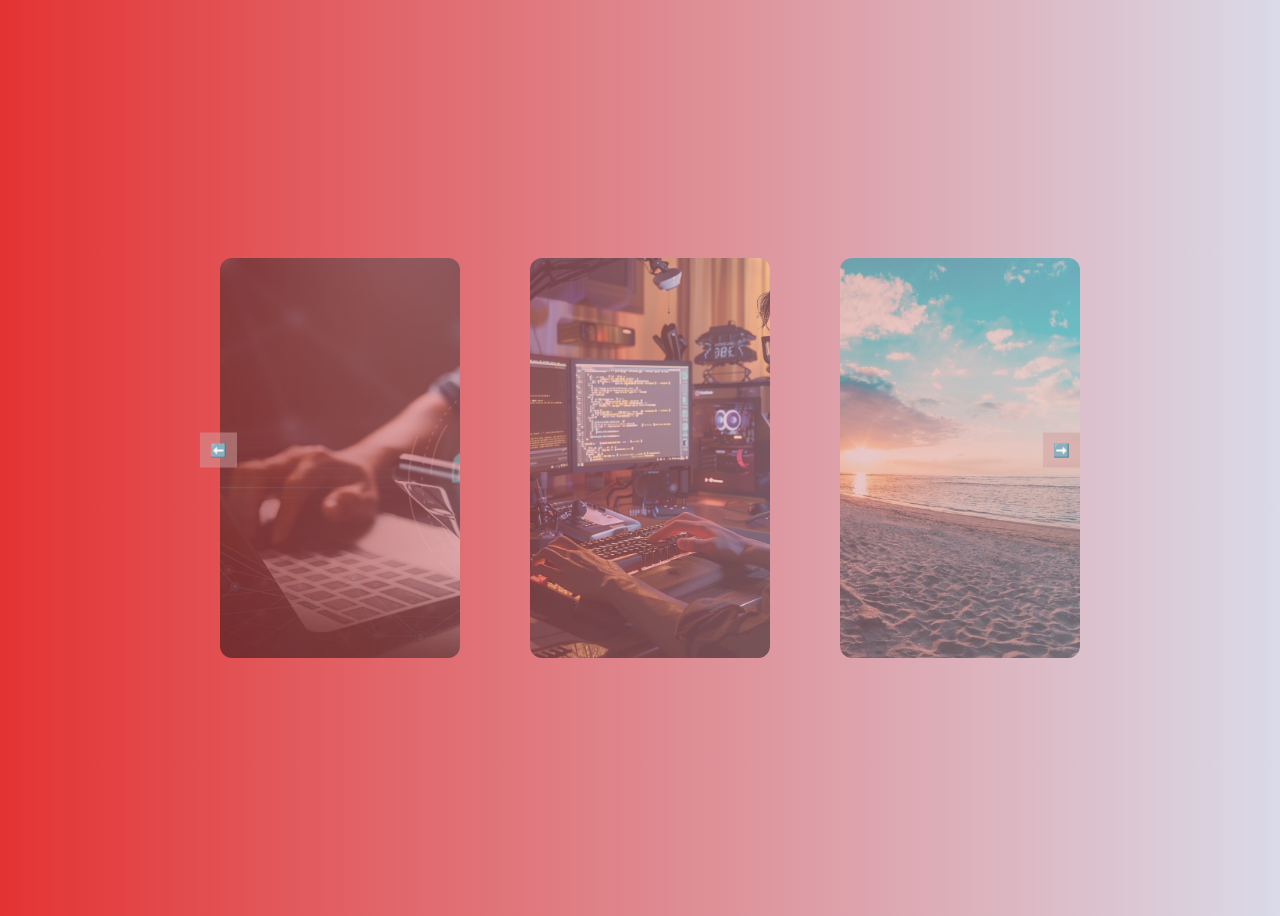
<file: image-slider/imageslider.html>
<!DOCTYPE html>
<html lang="en">
<head>
    <meta charset="UTF-8">
    <meta name="viewport" content="width=device-width, initial-scale=1.0">
    <title>image slider</title>
    <link href="imageslider.css" rel="stylesheet">
</head>
<body>
   
    <div class="wrapper">
        <button class="left" onclick="moveLeft()">⬅️</button>
        <div class="slider" id="slider">
    <img src="jaya1.jpeg" alt="image not found">
    <img src="jaya2.jpeg" alt="image not found">
    <img src="jaya3.jpeg" alt="image not found">
    <img src="jaya4.jpeg" alt="image not found">
    <img src="jaya5.jpeg" alt="image not found">
    <img src="jaya6.jpeg" alt="image not found">
    <img src="jaya7.jpeg" alt="image not found">
    <img src="jaya8.jpeg" alt="image not found">
        </div>
    <button class="right" onclick="moveRight()">➡️</button>
    </div>
    <script src="slider.js"></script>
</body>
</html>
</file>
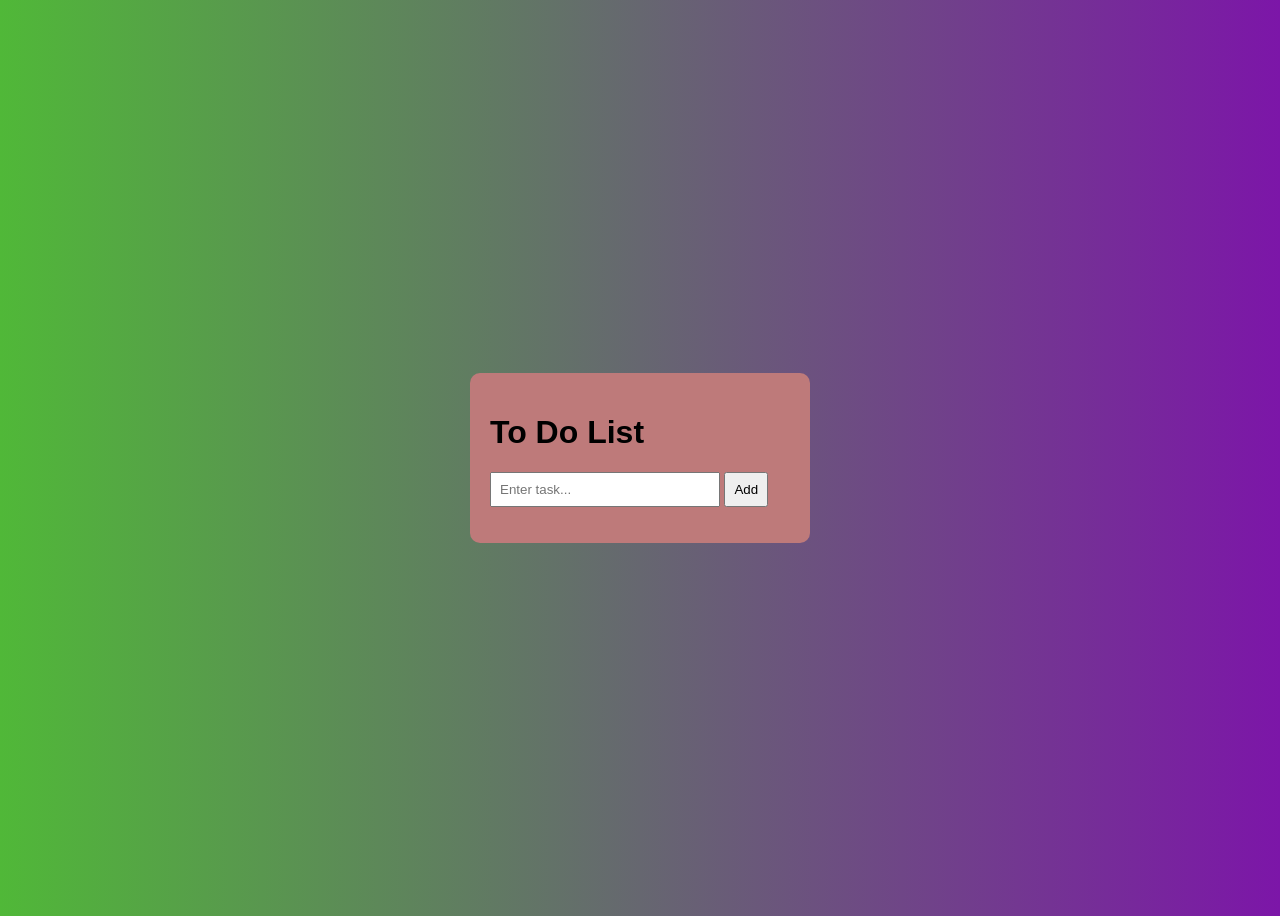
<file: todo-list/to do list.html>
<!DOCTYPE html>
<html lang="en">
<head>
  <meta charset="UTF-8">
  <title>To Do List</title>
  <link rel="stylesheet" href="to do list.css">
</head>
<body>

  <div class="container">
    <h1>To Do List</h1>

    <input type="text" id="taskInput" placeholder="Enter task...">
    <button onclick="addTask()">Add</button>

    <ul id="taskList"></ul>
  </div>
  <script src="to do list.js"></script>
</body>
</html>
</file>
<file: image-slider/imageslider.css>
.slider  {
 
        display: flex;
        overflow-x: scroll;
        scroll-behavior: smooth;
        gap: 10px;
        width: 900px;
     
    
    
}
.slider img{
    height: 500px;
    width:300px;
    object-fit: cover;

    border-radius: 15px;

    flex-shrink: 0;

    scroll-snap-align: center;


    transform: scale(0.8);

    opacity: 0.5;

    transition: 0.3s;
    
}
body {
    background:linear-gradient(to right,rgb(228, 51, 51),rgb(218, 218, 232));
    height:100vh;
    display: flex;
    align-items: center;
    justify-content: center;
}
.slider img:hover {

    transform: scale(1);

    opacity: 1;

}
.left, .right {

    position: absolute;
  
    top: 50%;
  
    transform: translateY(-50%);
  
    
  
    background: rgba(210, 159, 159, 0.5);
  
    color: white;
  
    border: none;
  
    padding: 10px;
  
    cursor: pointer;
  
    z-index: 10;
  
  }
  .left:hover, .right:hover{

    background: rgba(165, 228, 183, 0.9);

    
  
    transform: translateY(-50%) scale(1.1);
  
  }
  
  .left {
  
    left: 200px;
  
  }
  
  .right {
  
    right: 200px;
  
  }
</file>
<file: todo-list/to do list.css>
body {
    font-family: Arial;
    background: linear-gradient(to right, #50b838, #7c16a8);
    display: flex;
    justify-content: center;
    align-items: center;
    height: 100vh;
  }
  
  .container {
    background: rgb(190, 122, 122);
    padding: 20px;
    border-radius: 10px;
    width: 300px;
  }
  
  input {
    width: 70%;
    padding: 8px;
  }
  
  button {
    padding: 8px;
    cursor: pointer;
  }
  
  li {
    margin-top: 10px;
    display: flex;
    justify-content: space-between;
  }
  
  .completed {
    text-decoration: line-through;
    color: gray;
  }
</file>
